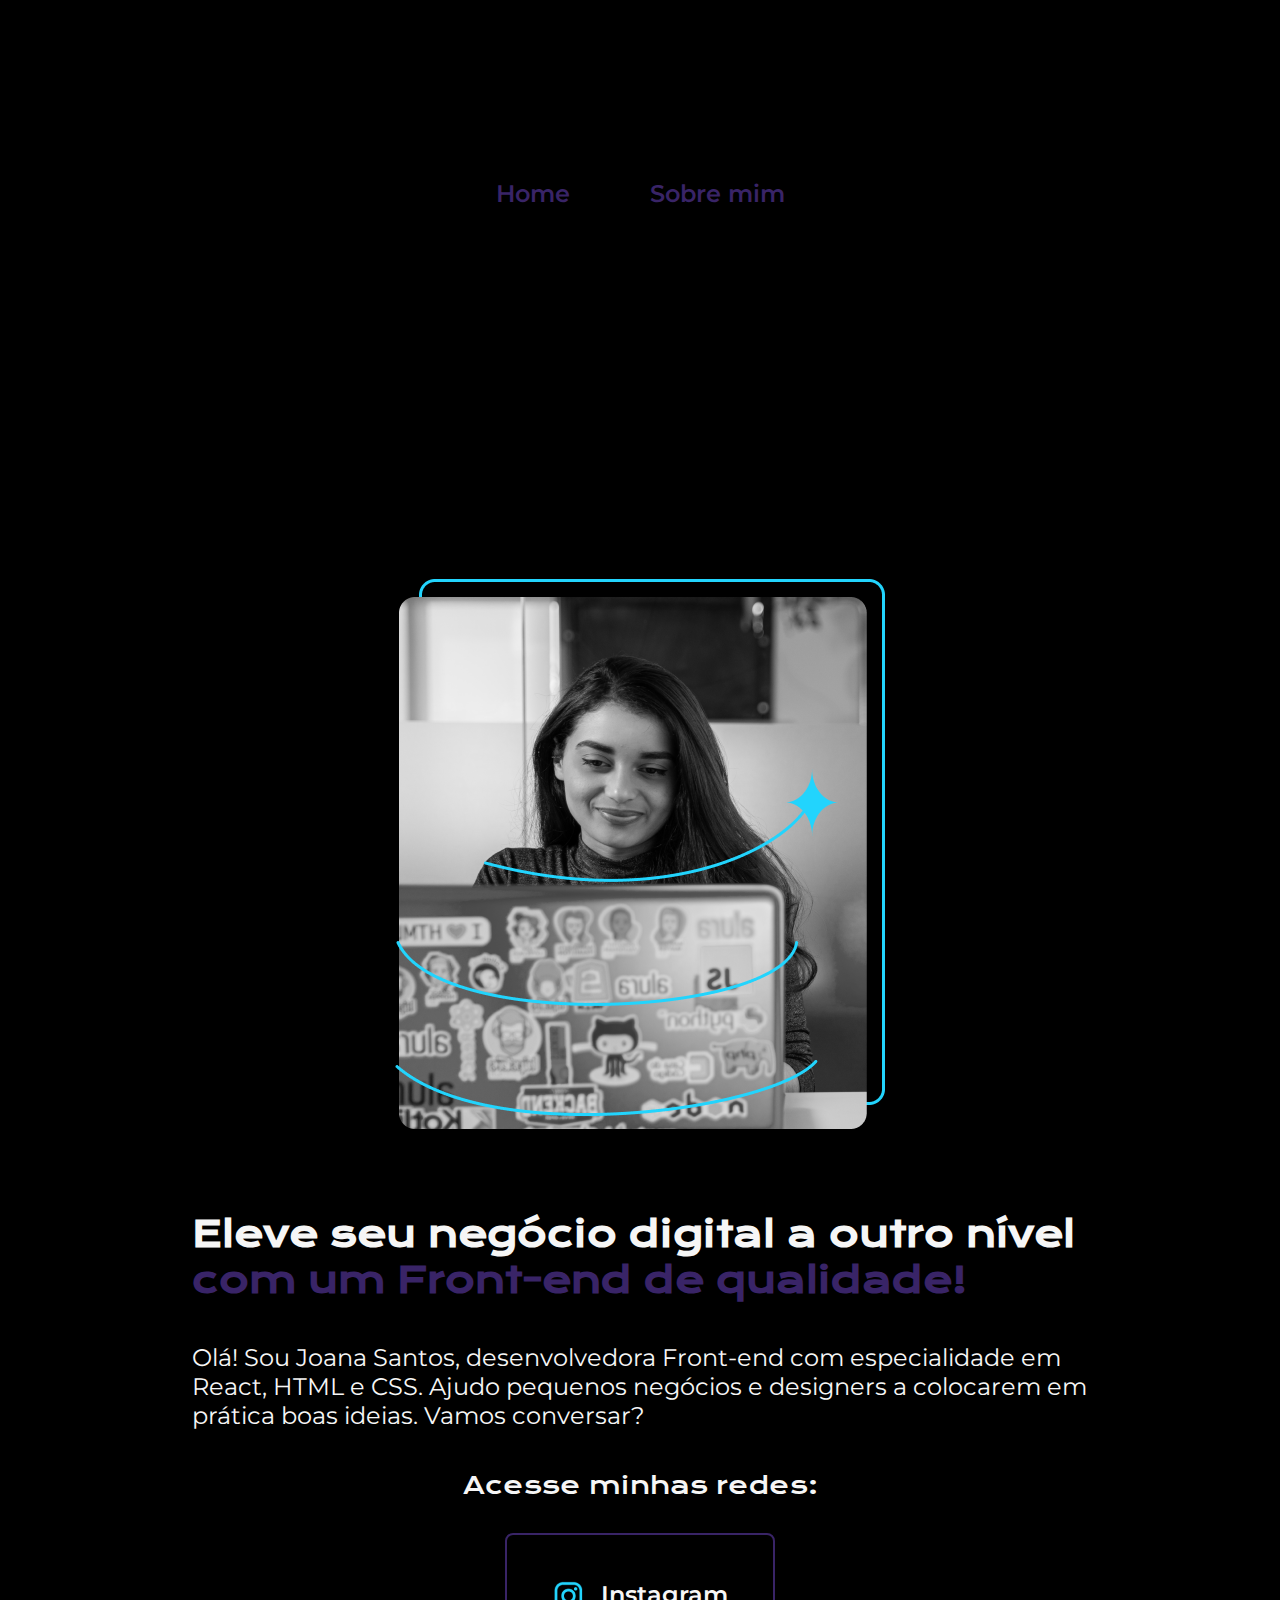
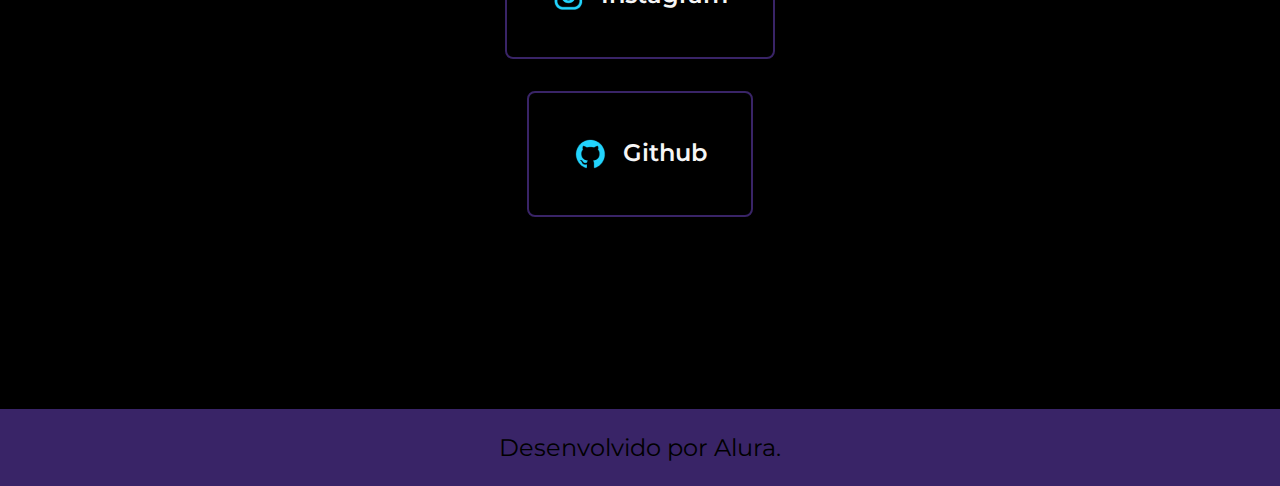
<file: index.html>
<!DOCTYPE html>
<html lang="pt-br">
<head>
    <meta charset="UTF-8">
    <meta name="viewport" content="width=device-width, initial-scale=1.0">
    <title>Portifolio</title>
    <link rel="stylesheet" href="./style/style.css">
</head>
<body>
    <header class="cabecalho">
        <nav class="cabecalho__menu">
            <a class="cabecalho__menu__link" href="index.html" >Home</a>
            <a class="cabecalho__menu__link" href="about.html">Sobre mim</a>
        </nav>
    </header>
    <main class="apresentacao">
        <section class="apresentacao__conteudo">
        <h1 class="apresentacao__conteudo__titulo">Eleve seu negócio digital a outro nível <strong class="titulo-destaque">com um Front-end de qualidade!</strong></h1>
        
        <p class="apresentacao__conteudo__texto">Olá! Sou Joana Santos, desenvolvedora Front-end com especialidade em React, HTML e CSS. Ajudo pequenos negócios e designers a colocarem em prática boas ideias. Vamos conversar?</p>
<div class="apresentacao__links">
    <h2 class="apresentacao__links__subtitulo">Acesse minhas redes:</h2>
        <a class="apresentacao__links__navegacao" href="https://www.instagram.com/playboi.carti.brasil._/">
            <img src="./assets/instagram.png">
            Instagram
        </a>
        <a class="apresentacao__links__navegacao" href="https://github.com/EmmanuelMNeto">
            <img src="./assets/github.png">
            Github
        </a>
</div>
    </section>
        <img class="apresentacao__imagem" src="./assets/Imagem.png" alt="Foto da Joana Santos codando">
    </main>
    <footer class="rodape">
        <p>Desenvolvido por Alura.</p>
    </footer>
</body>
</html>
</file>
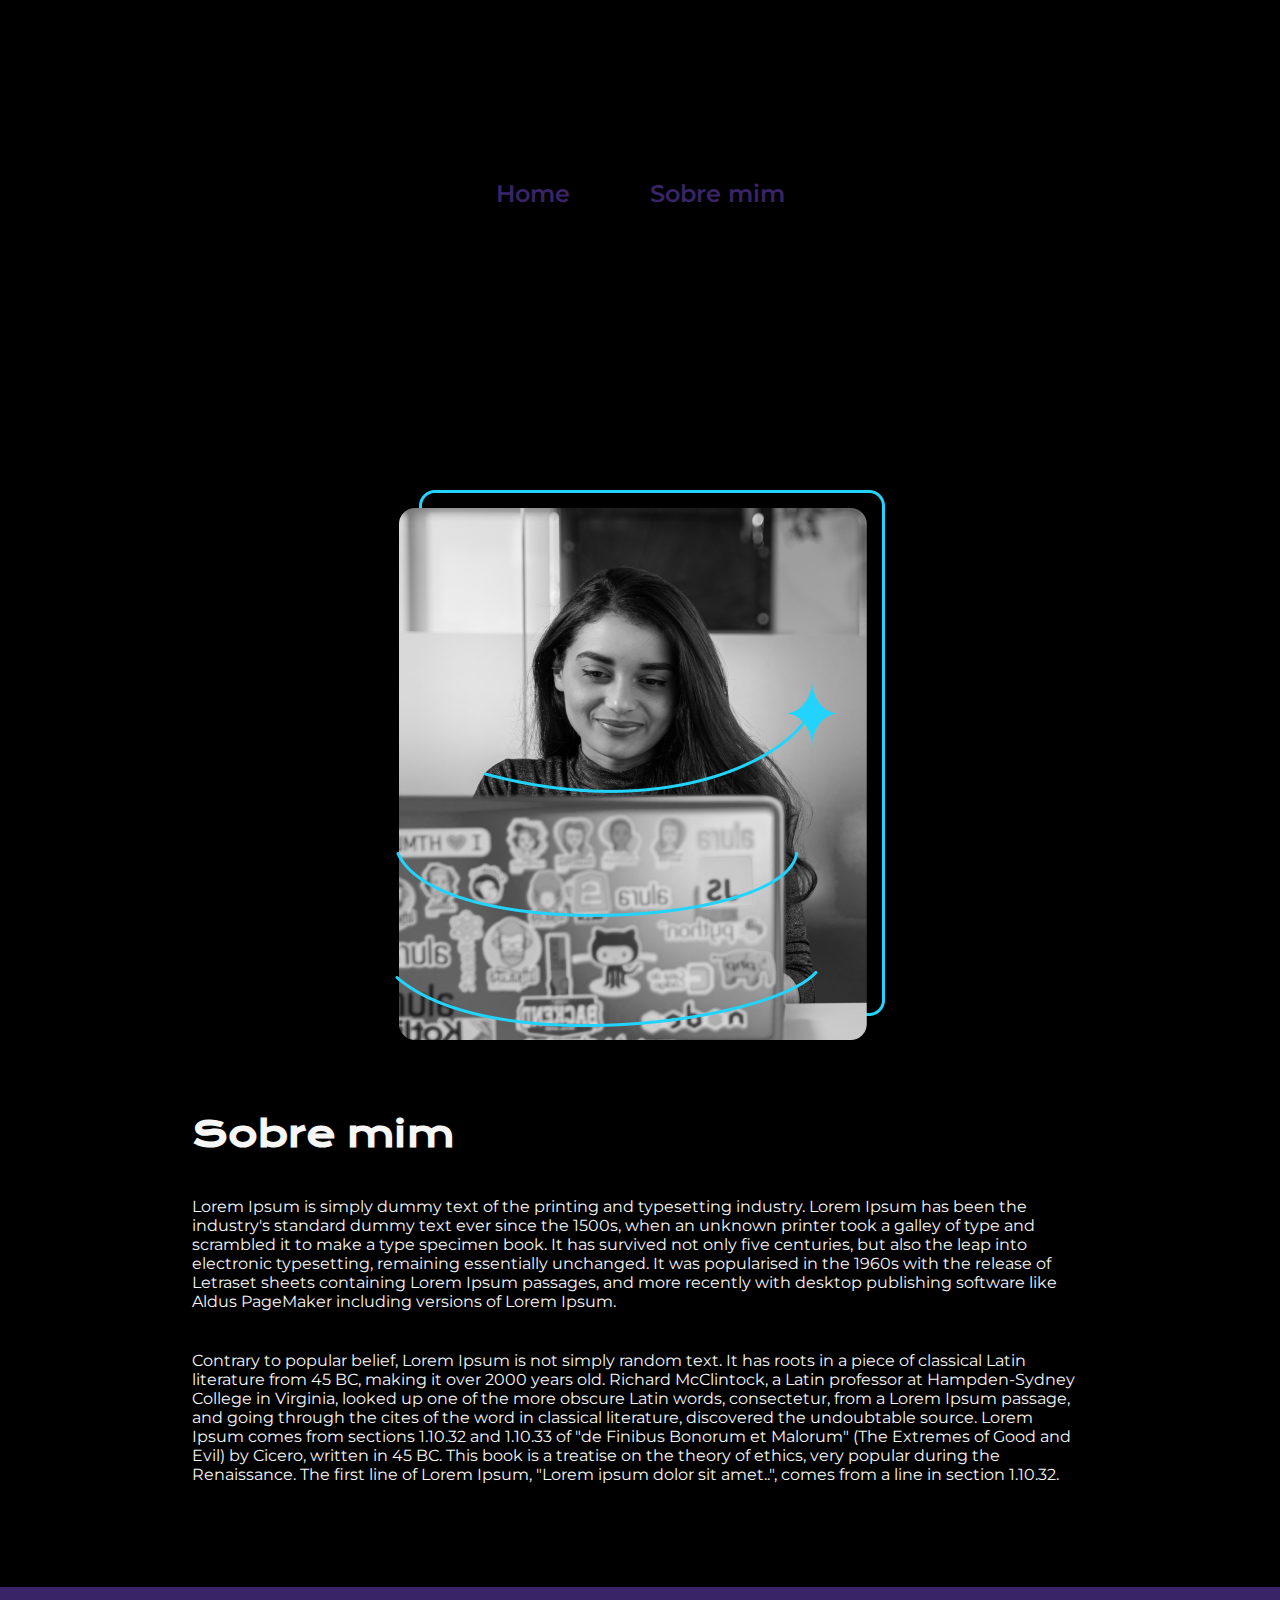
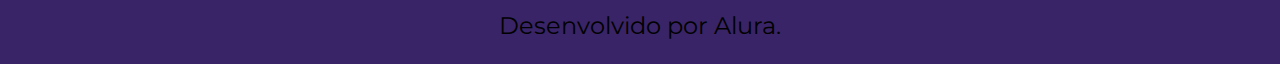
<file: about.html>
<!DOCTYPE html>
<html lang="pt-br">
<head>
    <meta charset="UTF-8">
    <meta name="viewport" content="width=device-width, initial-scale=1.0">
    <title>Sobre mim</title>
    <link rel="stylesheet" href="./style/style.css">
</head>
<body>
    <header class="cabecalho">
        <nav class="cabecalho__menu">
            <a class="cabecalho__menu__link" href="index.html" >Home</a>
            <a class="cabecalho__menu__link" href="about.html">Sobre mim</a>
        </nav>
    </header>
    
    <main class="apresentacao__sobre__mim">
        <section class="apresentacao__conteudo__sobre__mim">
            <h1 class="apresentacao__sobre__mim__titulo">Sobre mim</h1>
            
            <p class="apresentacao__sobre__mim__texto">Lorem Ipsum is simply dummy text of the printing and typesetting industry. Lorem Ipsum has been the industry's standard dummy text ever since the 1500s, when an unknown printer took a galley of type and scrambled it to make a type specimen book. It has survived not only five centuries, but also the leap into electronic typesetting, remaining essentially unchanged. It was popularised in the 1960s with the release of Letraset sheets containing Lorem Ipsum passages, and more recently with desktop publishing software like Aldus PageMaker including versions of Lorem Ipsum.</p>

            <p class="apresentacao__sobre__mim__texto">Contrary to popular belief, Lorem Ipsum is not simply random text. It has roots in a piece of classical Latin literature from 45 BC, making it over 2000 years old. Richard McClintock, a Latin professor at Hampden-Sydney College in Virginia, looked up one of the more obscure Latin words, consectetur, from a Lorem Ipsum passage, and going through the cites of the word in classical literature, discovered the undoubtable source. Lorem Ipsum comes from sections 1.10.32 and 1.10.33 of "de Finibus Bonorum et Malorum" (The Extremes of Good and Evil) by Cicero, written in 45 BC. This book is a treatise on the theory of ethics, very popular during the Renaissance. The first line of Lorem Ipsum, "Lorem ipsum dolor sit amet..", comes from a line in section 1.10.32.</p>
        </section>
        <img class="apresentacao__imagem" src="./assets/Imagem.png" alt="Foto da Joana Santos codando">
    </main>
    
    <footer class="rodape">
        <p>Desenvolvido por Alura.</p>
    </footer>
</body>
</html>
</file>
<file: style/style.css>
@import url('https://fonts.googleapis.com/css2?family=Krona+One&family=Montserrat:wght@400;600&display=swap');

:root {
     --cor-primaria: #000000;
     --cor-secundaria: #F6F6F6;
     --cor-terciaria: #392467;
     --cor--hover: #272727;


     --fonte-principal: 'Krona One', sans-serif;
     --fonte-secundaria: 'Montserrat', sans-serif;
     
}

*{
    margin: 0;
    padding: 0;
}

body {
    /* height: 50vh; */
    box-sizing: border-box;
    background-color: var(--cor-primaria);
    color: var(--cor-secundaria);
}

.cabecalho {
    padding: 2% 0% 0% 15%;
}

.cabecalho__menu {
    display: flex;
    gap: 80px;
}

.cabecalho__menu__link {
    font-family: var(--fonte-secundaria);
    font-size: 1.5rem;
    font-weight: 600;
    color: var(--cor-terciaria);
    text-decoration: none;
}


.apresentacao {
    padding: 8% 15%;
    display: flex;
    align-items: center;
    justify-content: space-between;
    gap: 82px;
}

.apresentacao__conteudo {
width: 50%;
display: flex;
flex-direction: column;
gap: 40px;
}

.apresentacao__conteudo__titulo {
font-size: 2.25rem;
font-family: var(--fonte-principal);
}

.titulo-destaque {
    color: var(--cor-terciaria);
}


.apresentacao__conteudo__texto{
    font-size: 1.5rem;
    font-family: var(--fonte-secundaria);
}

.apresentacao__links{
    display: flex;
    flex-direction: column;
    justify-content: space-between;
    align-items: center;
    gap: 32px;
}

.apresentacao__links__subtitulo{
    font-family: var(--fonte-principal);
    font-weight: 400;
    font-size: 1.5rem;
}

.apresentacao__links__navegacao {
    /* background-color: #22D4FD; */
    display: flex;
    justify-content: center;
    gap: 16px;
    border: 2px solid var(--cor-terciaria);
    width: 50%;
    text-align: center;
    border-radius: 8px;
    font-size: 1.5rem;
    font-weight: 600;
    padding: 21.5px 0;
    text-decoration: none;
    color: var(--cor-secundaria);
    font-family: var(--fonte-secundaria);  
}

.apresentacao__links__link:hover{
    background-color: var(--cor--hover);
}

.apresentacao__imagem {
width: auto;
}

.rodape {
    padding: 24px;
    color: var(--cor-primaria);
    background-color: var(--cor-terciaria);
    text-align: center;
    font-family: var(--fonte-secundaria);
    font-size: 1.5rem;
    font-weight: 400px;
}

/* CSS SOBRE MIM */

.apresentacao__sobre__mim {
    padding: 8% 15%;
    display: flex;
    align-items: center;
    justify-content: space-between;
    
}

.apresentacao__sobre__mim__titulo {
    font-size: 2.25rem;
    font-family: var(--fonte-principal);
    padding-top: 8%;
    }

.apresentacao__sobre__mim__texto {
    font-size: 1.5rem;
    font-family: var(--fonte-secundaria);
}

.apresentacao__conteudo__sobre__mim{
width: 50%;
display: flex;
flex-direction: column;
gap: 40px;
}


@media (max-width: 1300px) {
    .cabecalho {
        padding: 10%;
    }
    
    .apresentacao {
        flex-direction: column-reverse;
        padding: 15%;
    }

    .cabecalho__menu{
        justify-content: center;
        padding: 5%;
    }

    .apresentacao__conteudo{
        width: auto;
    }

    .apresentacao__sobre__mim{
        flex-direction: column-reverse;
    }

    .apresentacao__conteudo__sobre__mim{
        width: auto;
    }

    .apresentacao__sobre__mim__texto{
        font-size: 1rem;
    }

    .apresentacao__links__navegacao{
        width: auto;
    }

    .apresentacao__links__navegacao{
        font-size: 1.5rem;
        padding: 5%;
    }


}
</file>
